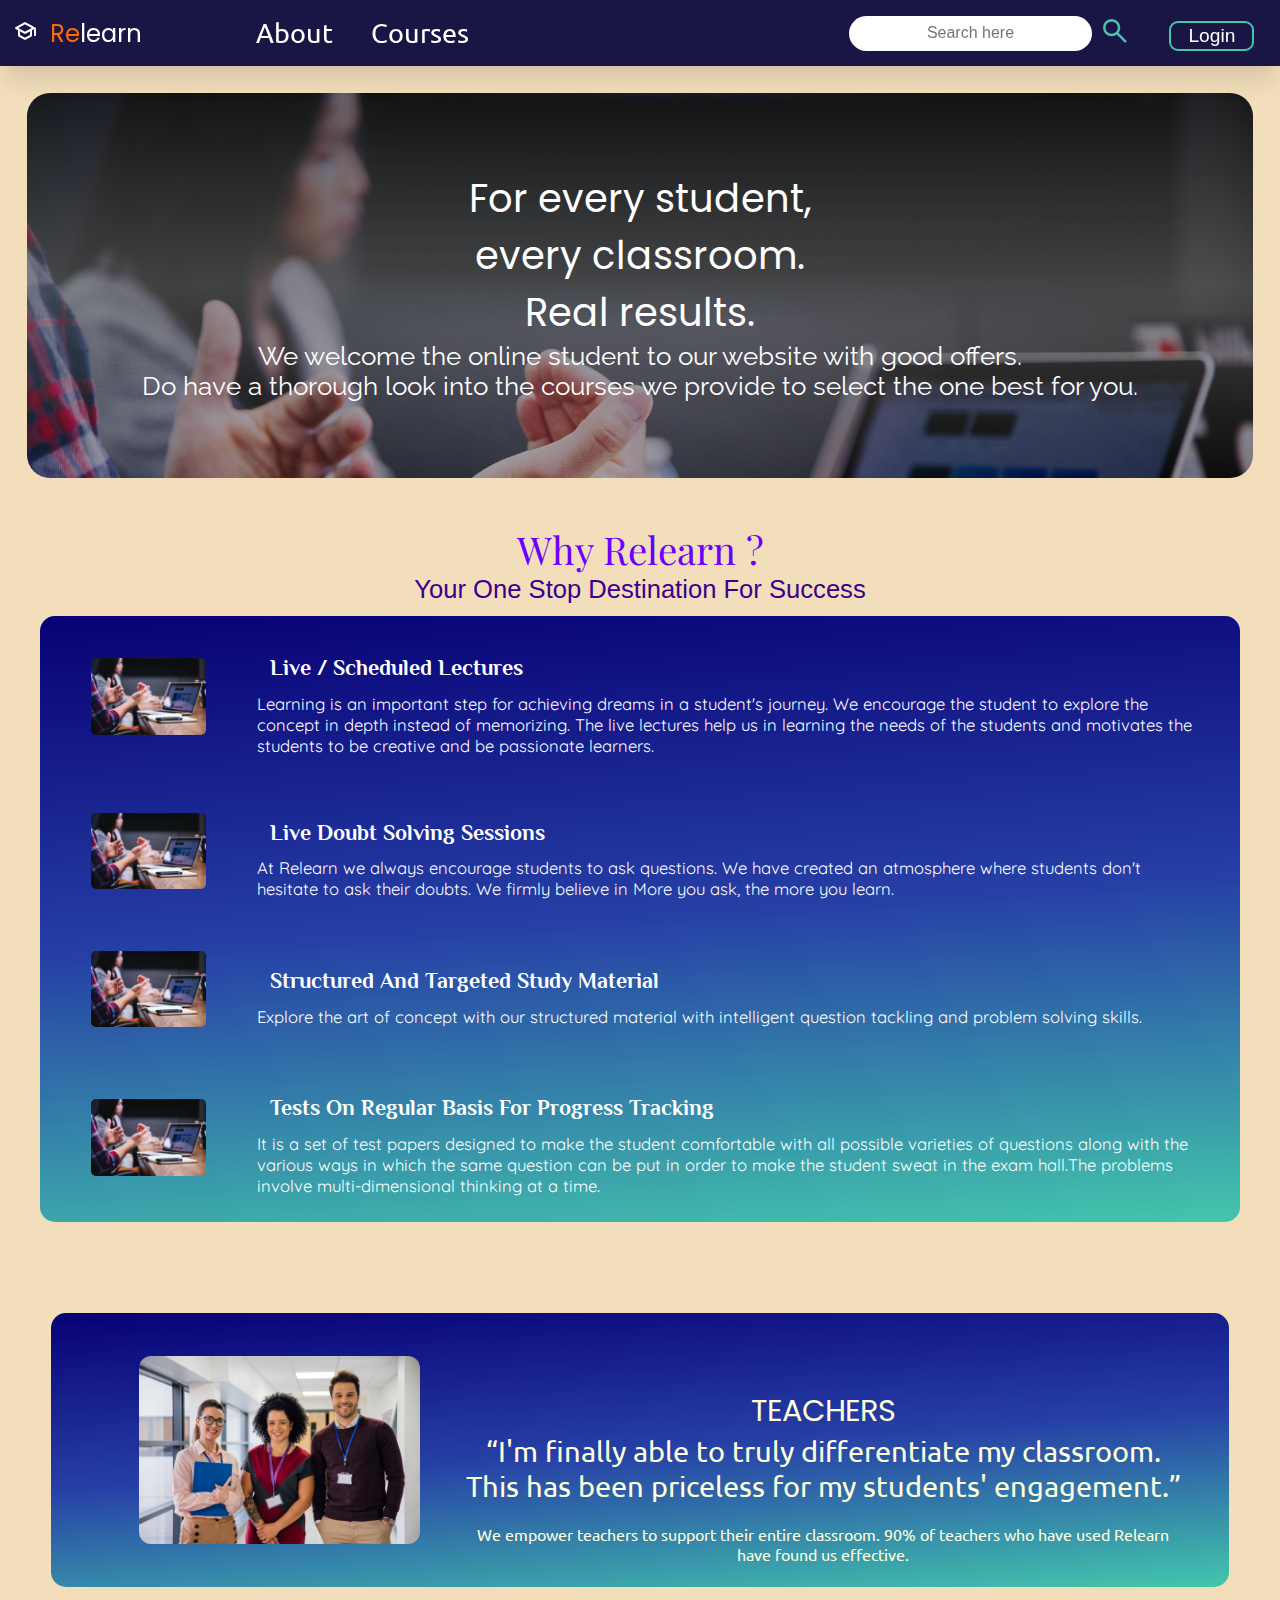
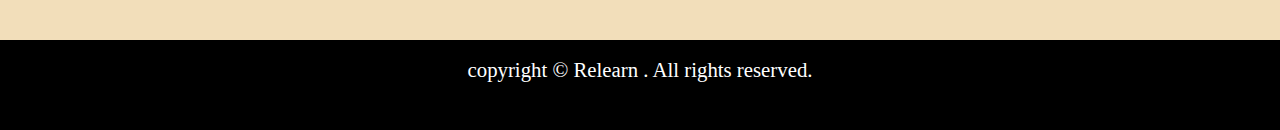
<file: index.html>
<!DOCTYPE html>
<html lang="en">

<head>
    <meta charset="UTF-8">
    <meta http-equiv="X-UA-Compatible" content="IE=edge">
    <meta name="viewport" content="width=device-width, initial-scale=1.0">
    <link rel="icon" type="image/x-icon" href="./static/logo/icon.png">
    <link rel="stylesheet"
        href="https://fonts.googleapis.com/css2?family=Material+Symbols+Rounded:opsz,wght,FILL,GRAD@48,400,0,0" />
    <title>ReLearn</title>
    <link rel="stylesheet" href="./css/style.css">

</head>

<body>
    <nav>
        <ul class="left">
            <li><a href="#">
                    <div class="top">
                        <div class="icon"><span class="material-symbols-rounded">
                                school
                            </span></div>
                        <div class="company"><span id="Re">Re</span>learn</div>

                    </div>
                </a></li>
            <div class="mobileView"><a href="./courses">Courses</a>
                <div class="loginportion"> <button onclick="displayLogin()" class="login-sm">
                            Login</button></li>
                </div>
                <div class="menubar"> <span class="material-symbols-rounded menu">
                        menu
                    </span></div>
            </div>

        </ul>
        <ul class="right">
            <div class="leftlink"><a href="#whyus" onclick="displayAbout()">About</a>
                <a href="./courses">Courses</a>
            </div>
            <div class="rightElm">
                <div class="searchBox">
                    <input type="text" placeholder="Search here">
                    <div><span class="material-symbols-rounded search">
                            search
                        </span></div>
                </div>

                <!-- <li><img src="../servingItems/static/logo/call.png" alt="Phone no" id="copyPn" onclick="copyPn()" class="phIcon"></li> -->
                <div class="loginportion"><button onclick="displayLogin()" class="login">
                            Login</button></li>
                </div>
            </div>
        </ul>
    </nav>
    <div class="leftlinkMobile">
        <div class="searchBox">
            <input type="text" placeholder="Search here">
            <div><span class="material-symbols-rounded search">
                    search
                </span></div>
        </div>
        <div><a href="#whyus" onclick="displayAbout()">About</a></div>
        <div><a href="./courses">Courses</a></div>
        <div> <a href="./contact">Contact us</a></div>
    </div>
    <div id="whyusControl" style="position: fixed;top: 5vh;height: 0;display: flex;
    justify-content: center;
    width: 100%;"></div>
    <section id="firstSection">
        <div class="background">
            <div class="heading">For every student,<br>
                every classroom.<br>
                Real results.</div>
            <div id="wlcm">We welcome the online student to our website with good offers.<br> Do have a thorough look
                into
                the courses we provide to select the one best for you.</div>
        </div>

        <div class="why">Why Relearn ?</div>
        <div id="subwhy">Your One Stop
            Destination For Success</div>
        <div id="whyus">

           
            <div class="card">
                <div class="wsimg"><img src="./images/banner.jpg" alt=""></div>
                <div class="whyusinfo">
                    <div class="heading-sm">Live / Scheduled Lectures</div>

                    <div class="content"> Learning is an important step for achieving dreams in a student's journey. We
                        encourage the student
                        to explore the concept in depth instead of memorizing. The live lectures help us in learning the
                        needs of the students and motivates the students to be creative and be passionate learners.
                    </div>
                </div>
            </div>

            <div class="card">
                <div class="wsimg"><img src="./images/banner.jpg" alt=""></div>
                <div class="whyusinfo">
                    <div class="heading-sm">Live Doubt Solving Sessions</div>
                    <div class="content">At Relearn we always encourage students to ask questions. We have created an
                        atmosphere where students don't hesitate to ask their doubts. We firmly believe in More you ask,
                        the more you learn.
                    </div>
                </div>
            </div>
            <div class="card">
                <div class="wsimg"><img src="./images/banner.jpg" alt=""></div>
                <div class="whyusinfo">
                    <div class="heading-sm">Structured And Targeted Study Material</div>
                    <div class="content"> Explore the art of concept with our structured material with intelligent
                        question tackling and problem solving skills.
                    </div>
                </div>
            </div>
            <div class="card">
                <div class="wsimg"><img src="./images/banner.jpg" alt=""></div>
                <div class="whyusinfo">
                    <div class="heading-sm">Tests On Regular Basis For Progress Tracking</div>
                    <div class="content"> It is a set of test papers designed to make the student comfortable with all
                        possible varieties of questions along with the various ways in which the same question can be
                        put in order to make the student sweat in the exam hall.The problems involve multi-dimensional
                        thinking at a time.
                    </div>
                </div>
            </div>

        </div>

    </section>
    <div id="secondSection" onmouseleave="displayLoginOnce()">

        <div id="teacher">

            <div id="teacherimg"><img src="./images/teacher.jpg" alt="teacher image"></div>
            <div id="teachertxt">
                <div id="teacherheading2"><span>TEACHERS</span></div>

                <div class="headingteacher"> “I'm finally able to truly differentiate my classroom. This has been
                    priceless for my students' engagement.”</div> <br>
                <div class="">We empower teachers to support their entire classroom. 90% of teachers who have used
                    Relearn
                    have found us effective.</div>
            </div>
        </div>
    </div>
    <footer>copyright &copy; Relearn . All rights reserved.</footer>
    <script src="./javaScript/script.js"></script>
</body>

</html>
</file>
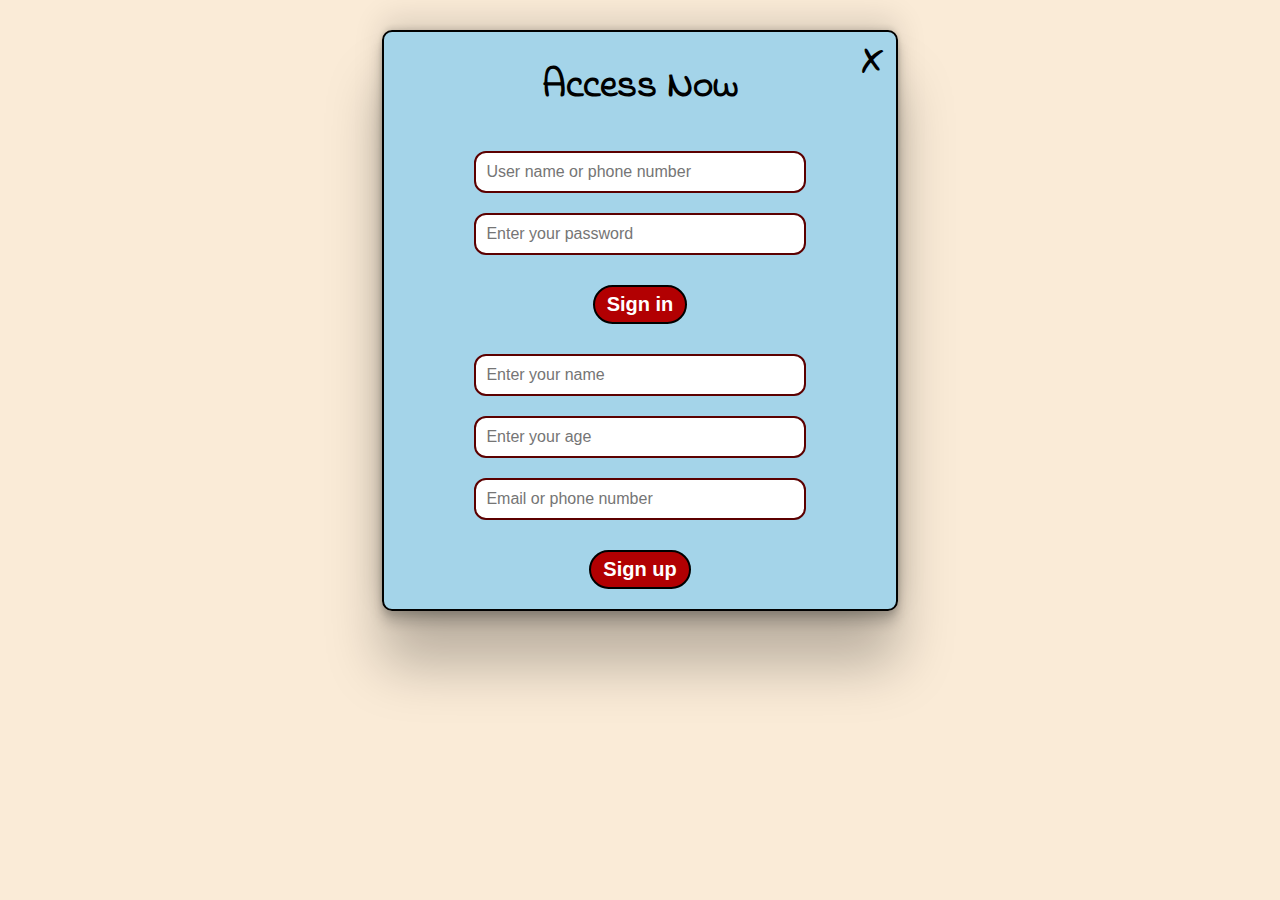
<file: login.html>
<!DOCTYPE html>
<html>

<head>
    <title>Tamal Dance Academy</title>

<style>
body{
    background-color: antiquewhite
}
</style>
</head>

<body>

    <div class="loginContainer">
        <div class="heading">
            <h1 >Access Now</h1>
            <span id="closeForm" onclick="displayLogin()">X</span>
        </div>
        
        <form class="myForm" action="/contact" method="post">
            <input class="myInput" type="text" name="singIn" placeholder="User name or phone number">
            <input class="myInput" type="password" name="password" placeholder="Enter your password">
            <button class="btn">Sign in </button>

            <input class="myInput" type="text" name="name" placeholder="Enter your name">
            <input class="myInput" type="number" name="age" placeholder="Enter your age">
            <input class="myInput" type="text" name="singUp" placeholder="Email or phone number">
            <button class="btn">Sign up </button>

        </form>
        <style>
            @import url('https://fonts.googleapis.com/css2?family=Bree+Serif&family=Indie+Flower&family=Shadows+Into+Light&display=swap');

            .loginContainer {
                display: flex;
                position: sticky;
                align-items: center;
                justify-self: center;
                flex-direction: column;
                min-height: 50vh;
                width: 40vw;
                margin: auto;
                margin-top: 30px;
                border: 2px solid black;
                border-radius: 10px;
                box-shadow: rgba(0, 0, 0, 0.25) 0px 54px 55px, rgba(0, 0, 0, 0.12) 0px -12px 30px, rgba(0, 0, 0, 0.12) 0px 4px 6px, rgba(0, 0, 0, 0.17) 0px 12px 13px, rgba(0, 0, 0, 0.09) 0px -3px 5px;
                background-color: rgb(60 183 255 / 45%);;
            }
            .heading{
                display: flex ;
                position: relative;
                justify-content: center;
                align-items: center;
                font-family: 'Indie Flower', cursive;
                width: 40vw;
                /* background-color: cadetblue; */
            }
            #closeForm{
                display: flex;
                font-size: 39px;
                position: absolute;
                padding-right:1vw ;
                top: 0;
                right: 0;
                font-weight: bold;
                cursor: pointer;
                /* background-color: antiquewhite; */
            }
            #closeForm:hover{
                color:rgb(202, 30, 32);
            }
            .heading h1 {
                font-size: 39px;
                align-items: center;
                justify-content: center;
                /* background-color: aquamarine; */
            }

            .myForm {
                display: flex;
                flex-direction: column;
                justify-content: center;
                align-items: center;
                width: 100%;
            }

            .myInput {
                width: 60%;
                padding: 10px;
                margin: 10px;
                font-size: 16px;
                border: 2px solid rgb(92, 0, 0);
                border-radius: 12px;
                outline: none;
            }

            .btn {
                font-size: 20px;
                padding: 6px 12px;
                border: 2px solid black;
                border-radius: 20px;
                background-color: rgb(178 0 2);
                color: white;
                margin: 20px 0px;
                font-weight: bold;
                cursor: pointer;
            }
        </style>
    </div>

</body>

</html>
</file>
<file: css/style.css>
@import url('https://fonts.googleapis.com/css2?family=Andika:wght@700&family=Kalam&display=swap');
@import url('https://fonts.googleapis.com/css2?family=Ubuntu&display=swap');
@import url('https://fonts.googleapis.com/css2?family=Philosopher:ital,wght@1,700&family=Playfair+Display:ital,wght@1,600&family=Poppins:wght@700&family=Quicksand:wght@500&family=Raleway&display=swap');

* {
    /* background-color: red; */
    margin: 0;
    padding: 0;
    /* font-family: 'Andika', sans-serif; */
    /* font-family: 'Kalam', cursive; */


}

html {
    scroll-behavior: smooth;
}

a {
    text-decoration: none;
    color: white;

}


li {
    list-style: none;

    margin: 1vw;

    /* border:1px solid black; */
}

.phIcon {
    height: 36px;
    top: -3px;
    position: absolute;
    cursor: pointer;
}


.searchBox input {
    width: 19vw;
    height: 35px;
    margin-right: 7px;
    border-radius: 18px;
    font-size: 1rem;
    border: none;
    outline: none;
    text-align: center;
}
input[type=text]:focus{
    box-shadow: 0px 0px 3px 4px #44c9af;
}
/* .searchBox img {
    top: 4px;
    height: 28px;
} */
.login {
    border: 2px solid #43C6AC;
    border-radius: 9px;
    color: white;
    cursor: pointer;
    padding: 2px 17px;
    background-color: #08007500;
    font-size: 1.2rem;

}

.login-sm {

    border: 2px solid #43C6AC;
    border-radius: 9px;
    color: white;
    cursor: pointer;
    padding: 2px 7px;
    background-color: #08007500;
    font-size: 1.1rem;

}

.login:hover {
    background-color: #08007500;
    transform: scale(1.2);
}

:root {
    --navMidWidth: 55vw;
    --navLeftWidth: 18vw;
    --navRightWidth: 8vw;
}

body {
    background-color: #F2DEBA;
}

@media screen and (max-width: 1500px) {
    :root {
        --navMidWidth: auto;
        --navLeftWidth: 26vw;
        --navRightWidth: 12vw;
    }
}

@media screen and (max-width: 900px) {
    :root {
        --navMidWidth: auto;
        --navLeftWidth: 35vw;
        --navRightWidth: 16vw;
    }
}

.company {
    font-family: poppins, sans-serif;
    font-size: 1.5rem;

}

#Re {
    color: rgb(255, 106, 0);
}

.top {
    display: flex;
    gap: 1vw;
    align-items: center;

}

.searchBox {
    width: 24vw;
    display: flex;
    font-size: 1.3rem;
    align-items: center;
    position: sticky;
    justify-content: right;
    margin-right: 3vw;
}

.search {
    color: #43C6AC;
    font-size: 2rem;
}

.left {
    display: flex;
    justify-content: space-between;
    align-items: center;
    font-size: 1.2rem;
    gap: 0;

}

.right {
    display: flex;
    justify-content: space-between;
    align-items: center;
    font-size: 1.7rem;
    padding: 1vw 2vw;
    width: 78%;
}

.rightElm {
    display: flex;
}

.leftlink {
    display: flex;
    float: left;
}

.leftlink a {

    margin-right: 3vw;
}

.menubar {
    margin: 2px -11px;
   

}

.menu.material-symbols-rounded {
    font-size: 1.8rem;
    margin-left: 7px;
    color:  rgb(255, 255, 255) ;
 
    border-radius: 3px;
    
}
.menu.material-symbols-rounded.active{
   
    color:  rgb(255, 255, 255) ;
    border: 2px solid #43C6AC ;
    border-radius: 5px;
    transition: border 0.1s ease-in;
}

.mobileView {

    justify-content: space-around;
    align-items: center;
    gap: 1vw;
    margin-right: 10px;
    margin-left: 5px;
    width: 77%;
    display: none;
}

.leftlinkMobile {
    display: none;
    flex-direction: column;

    height: 100vh;
    padding: 3vw 15vw;
    gap: 3vh;
    position: fixed;
    right: -100%;
    background-color: #080075;
    font-family: quicksand,Arial, Helvetica, sans-serif;
    transition: all 0.3s ease-in;
}

nav {
    display: flex;
    justify-content: space-between;
    align-items: center;
    background-color: #191645;
    min-height: 66px;
    width: 100vw;
    position: -webkit-sticky;
    position: sticky;
    top: 0;
    font-family: 'Ubuntu', sans-serif;
    box-shadow: rgba(0, 0, 0, 0.1) 0px 20px 25px -5px, rgba(0, 0, 0, 0.04) 0px 10px 10px -5px;
    color: white;

}

/* nav li:hover {
    background-color: #79a6ff;
    border-bottom: 3px solid rgb(37, 35, 82);
    border-radius: 5px; 
} */
@media screen and (max-width: 609px) {
    body {
        background-color: #f2debae1;
    }

    ul.left {
        width: 100vw;
        font-size: 1.2rem;
    }

    .mobileView {
        display: flex;
    }

    .right {
        display: none;
    }

    .leftlinkMobile {
        display: flex;
    }
    .loginContainer{width:100%;}
    .searchBox input{
        width: 37vw;
        display: flex;
        font-size: 1.3rem;
        align-items: center;
        position: sticky;
        justify-content: right;
        
    }
    .searchBox{
        width: 25vw;
margin-right: 0vw;
justify-content: center;
    }

}



#firstSection {


    padding: 3vh;
}

.background {
    background: linear-gradient(rgba(22, 22, 22, 0.587), rgba(93, 93, 93, 0.649), rgba(0, 0, 0, 0.324)), url('../images/banner.jpg');
    background-size: cover;
    padding: 6vw;
    border-radius: 23px;
}

.heading {

    font-size: 3vw;
    color: rgb(255, 255, 255);
    text-align: center;
    font-family: poppins;

}

#wlcm {
    font-size: 2vw;
    color: rgb(255, 255, 255);
    text-align: center;
    font-family: raleway;


}

.wsimg {
    max-width: 9vw;
    display: inline-block;
    margin-right: 2vw;

}

.wsimg img {
    max-width: 100%;
    border-radius: 5px;
    ;


}

#whyus {
    background: linear-gradient(-4deg, #43C6AC, #2640a6, #080075);
    display: flex;
    flex-direction: column;
    justify-content: center;
    margin: 1vw 1vw;
    flex-wrap: wrap;
    border-radius: 15px;
    padding: 0vh 0vh;
    color: white;
}


.whyusinfo {
    margin-left: 2vw;
    /* height: 6vw; */
}

.card {

    display: flex;
    align-items: center;
    justify-content: flex-start;
    margin: 0vh 2vw;
    width: 87vw;
    /* height: 9vw; */
    font-family: quicksand, sans-serif;
    /* font-size: 2vh;*/
    padding: 2vw;
}

/*  */
.heading-sm {
    font-family: 'Philosopher', sans-serif;
    font-weight: 700;
    font-size: 1.7vw;
    margin: 1vw;

}

.content {
    font-size: 1.3vw;

}






/*////////////////////////////SecondSection//////////////////////////////////////////*/
#secondSection {
    margin: 2vw 2vw;
    text-align: center;
    padding: 2vw;
    width: 92vw;
    display: flex;
    justify-content: center;
}

#teacher {

    display: flex;
    width: 90vw;
    /* height: 23vw; */
    background: linear-gradient(-4deg, #43C6AC, #2640a6, #080075);

    align-items: center;
    justify-content: flex-start;
    border-radius: 15px;
    padding: 2vh 5vh;
    color: rgb(255, 255, 223);

}

#teacherimg {
    height: 76%;
    ;
    margin: 2vw;
    display: flex;
    justify-content: center;
    align-items: center;
}

#teacherimg img {

    width: 89%;
    /* height: 55%; */
    border-radius: 12px;

}

#teachertxt {
    font-size: 1rem;
    margin-top: 4vw;
    font-family: ubuntu, sans-serif;

}

#teachertxt span {
    font-size: 1.9em;

    font-family: poppins, sans-serif;

}

.headingteacher {
    font-size: 1.8rem;
}

#subwhy {
    text-align: center;
    font-size: 2vw;
    font-family: Verdana, Geneva, Tahoma, sans-serif;
    color: #3a008c;
}

.why {
    font-size: 3vw;
    font-family: playfair display;
    margin-top: 5vh;
    text-align: center;
    color: #6C00FF;
}

@media screen and (max-width: 810px) {
    .wsimg {
        /*! max-width: 9vw; */

        width: 33vw;
        max-width: fit-content;
        margin: 3vw;
    }

    #whyus {

        height: auto;
        padding: 2vw 0vw;
    }

    .card {

        margin: 2vh 4vw;
        width: 90%;
        height: auto;

        /* font-size: 2vh; */
        flex-direction: column;
    }

    #whyusinfo {
        height: auto;
    }

    .heading-sm {
        padding: 2vw;
        font-size: 1.4rem;
    }

    .content {
        font-size: 16px;
    }

    #teacherimg img {
        width: 100%;

    }

    #teacher {
        flex-direction: column;
    }

    .heading {
        font-size: 5vw;
        ;
    }

    #wlcm {
        font-size: 4vw;
    }

    #subwhy {
        font-size: 3vw;
    }

    .why {
        font-size: 6vw;
    }

}



@media screen and (max-width: 1018px) {
    .heading-sm {
        padding: 2vw;
        font-size: 1.3rem;
    }

    .content {
        font-size: 1rem;
    }
}


footer {
    height: 6vh;
    color: white;
    background-color: rgb(0, 0, 0);
    text-align: center;
    padding: 2vh 1vh;
    font-size: 1.3rem;
    margin-top: 3vh;
}
</file>
